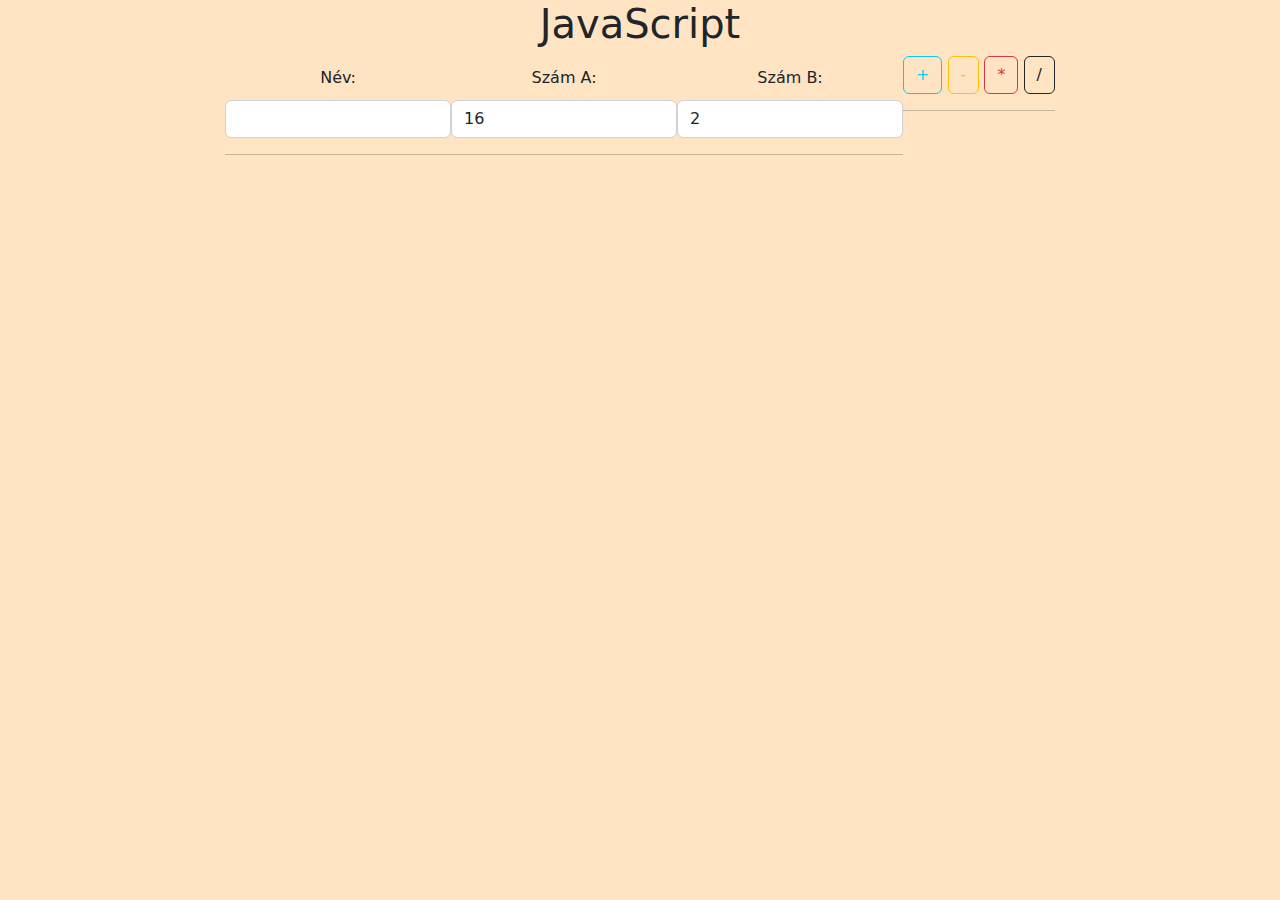
<file: 09 11/js/index.html>
<!DOCTYPE html>
<html lang="hu">

<head>
    <meta charset="UTF-8">
    <meta name="viewport" content="width=device-width, initial-scale=1.0">
    <link rel="stylesheet" href="bootstrap-5.2.3-dist/css/bootstrap.min.css">
    <link rel="stylesheet" href="stil.css">
    <title>JavaScript gyakorlás</title>
</head>

<body>
    <h1>JavaScript</h1>
    <form action="" class="d-flex align-self-center align-item-center justify-content-center">
        <div>
            <label for="">Név:</label>
            <input type="text" class="form-control">
            <hr>
        </div>
        <div>
            <label for="">Szám A:</label>
            <input type="number" value="16" id="a_szam" class="form-control">
            <hr>
        </div>
        <div>
            <label for="">Szám B:</label>
            <input type="number" value="2" id="b_szam" class="form-control">
            <hr>
        </div>
        <div>
            <input type="button" value="+" onclick="osszead()" class="btn btn-outline-info">
            <input type="button" value="-" onclick="kivon()" class="btn btn-outline-warning">
            <input type="button" value="*" onclick="szoroz()" class="btn btn-outline-danger">
            <input type="button" value="/" onclick="oszt()" class="btn btn-outline-dark">
            <hr>
        </div>
    </form>
    <div id="eredmeny"></div>
    <script src="bootstrap-5.2.3-dist/js/bootstrap.min.js"></script>
    <script src="java.js"></script>

</body>

</html>
</file>
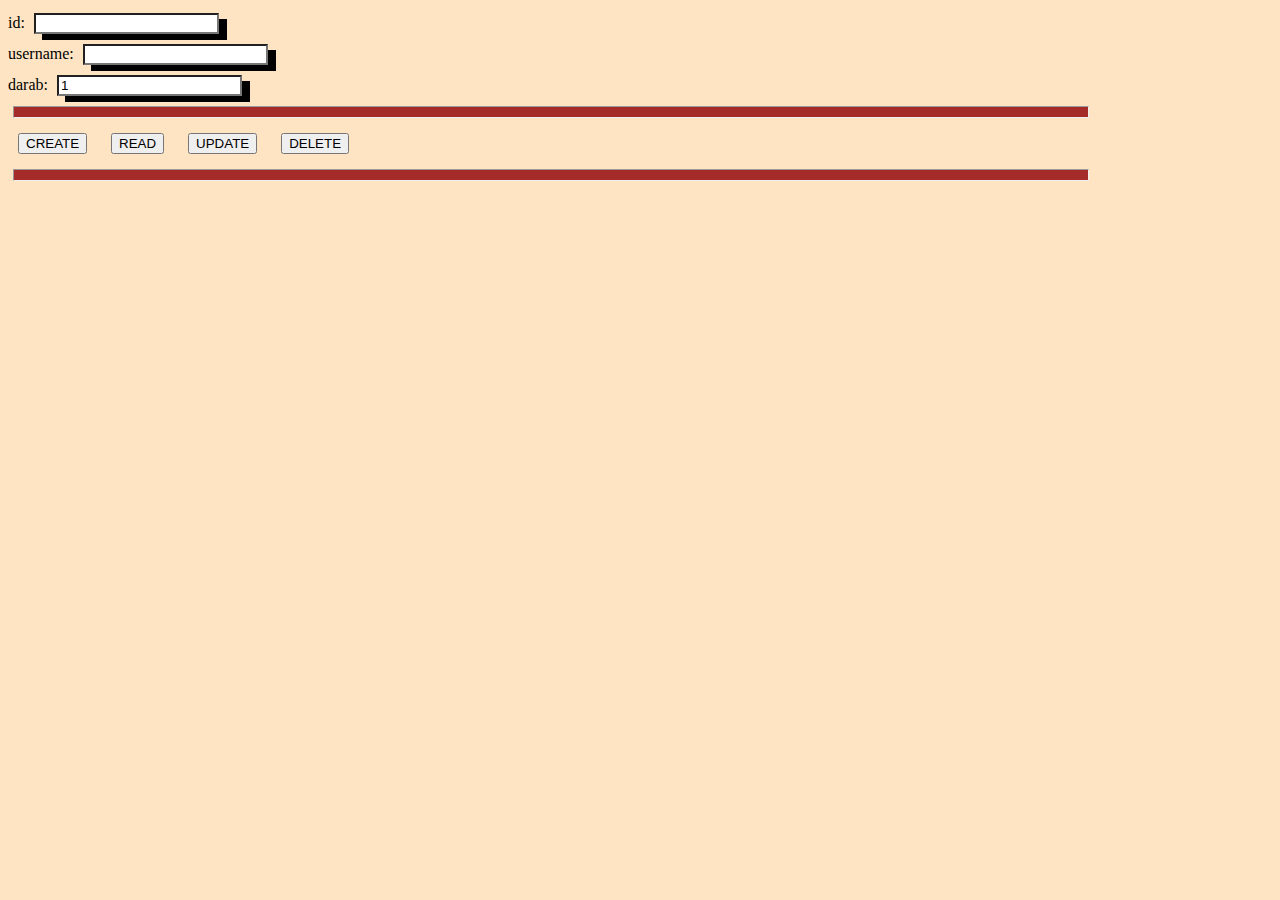
<file: 11 20 AJAX/mappa/index.html>
<!DOCTYPE html>
<html lang="hu">

<head>
    <meta charset="UTF-8">
    <meta name="viewport" content="width=device-width, initial-scale=1.0">
    <link rel="stylesheet" href="https://cdnjs.cloudflare.com/ajax/libs/bootstrap/5.3.0-alpha1/css/bootstrap.min.css"
        integrity="sha512-72OVeAaPeV8n3BdZj7hOkaPSEk/uwpDkaGyP4W2jSzAC8tfiO4LMEDWoL3uFp5mcZu+8Eehb4GhZWFwvrss69Q=="
        crossorigin="anonymous" referrerpolicy="no-referrer" />
    <link rel="stylesheet" href="AJAX.css">
    <title>AJAX fetch() API demo</title>
    <script src="https://cdnjs.cloudflare.com/ajax/libs/bootstrap/5.3.0-alpha1/js/bootstrap.min.js"
        integrity="sha512-eHx4nbBTkIr2i0m9SANm/cczPESd0DUEcfl84JpIuutE6oDxPhXvskMR08Wmvmfx5wUpVjlWdi82G5YLvqqJdA=="
        crossorigin="anonymous" referrerpolicy="no-referrer"></script>
</head>

<body>
    <div class="container">
        <form action="#" id="formEleje">
            <div class="row">
                <div class="form-group col-3">
                    <label for="id" class="form-label">id:</label>
                    <input type="text" class="form-control" name="id" id="id" readonly>
                </div>
                <div class="form-group col-6">
                    <label for="username" class="form-label">username:</label>
                    <input type="text" class="form-control" name="username" id="username">
                </div>
                <div class="form-group col-3">
                    <label for="darab" class="form-label">darab:</label>
                    <input type="number" min="1" value="1" class="form-control" name="darab" id="darab">
                </div>                
                <hr>
            </div>
            <div class="row">
                <button class="btn btn-outline-warning" id="create">CREATE</button>
                <button class="btn btn-outline-primary" id="read">READ</button>
                <button class="btn btn-outline-success" id="update">UPDATE</button>
                <button class="btn btn-outline-danger" id="delete">DELETE</button>
                <hr>
            </div>
        </form>
        <div id="cards" class="row">

        </div>
        <script src="AJAX.js"></script>
</body>

</html>
</file>
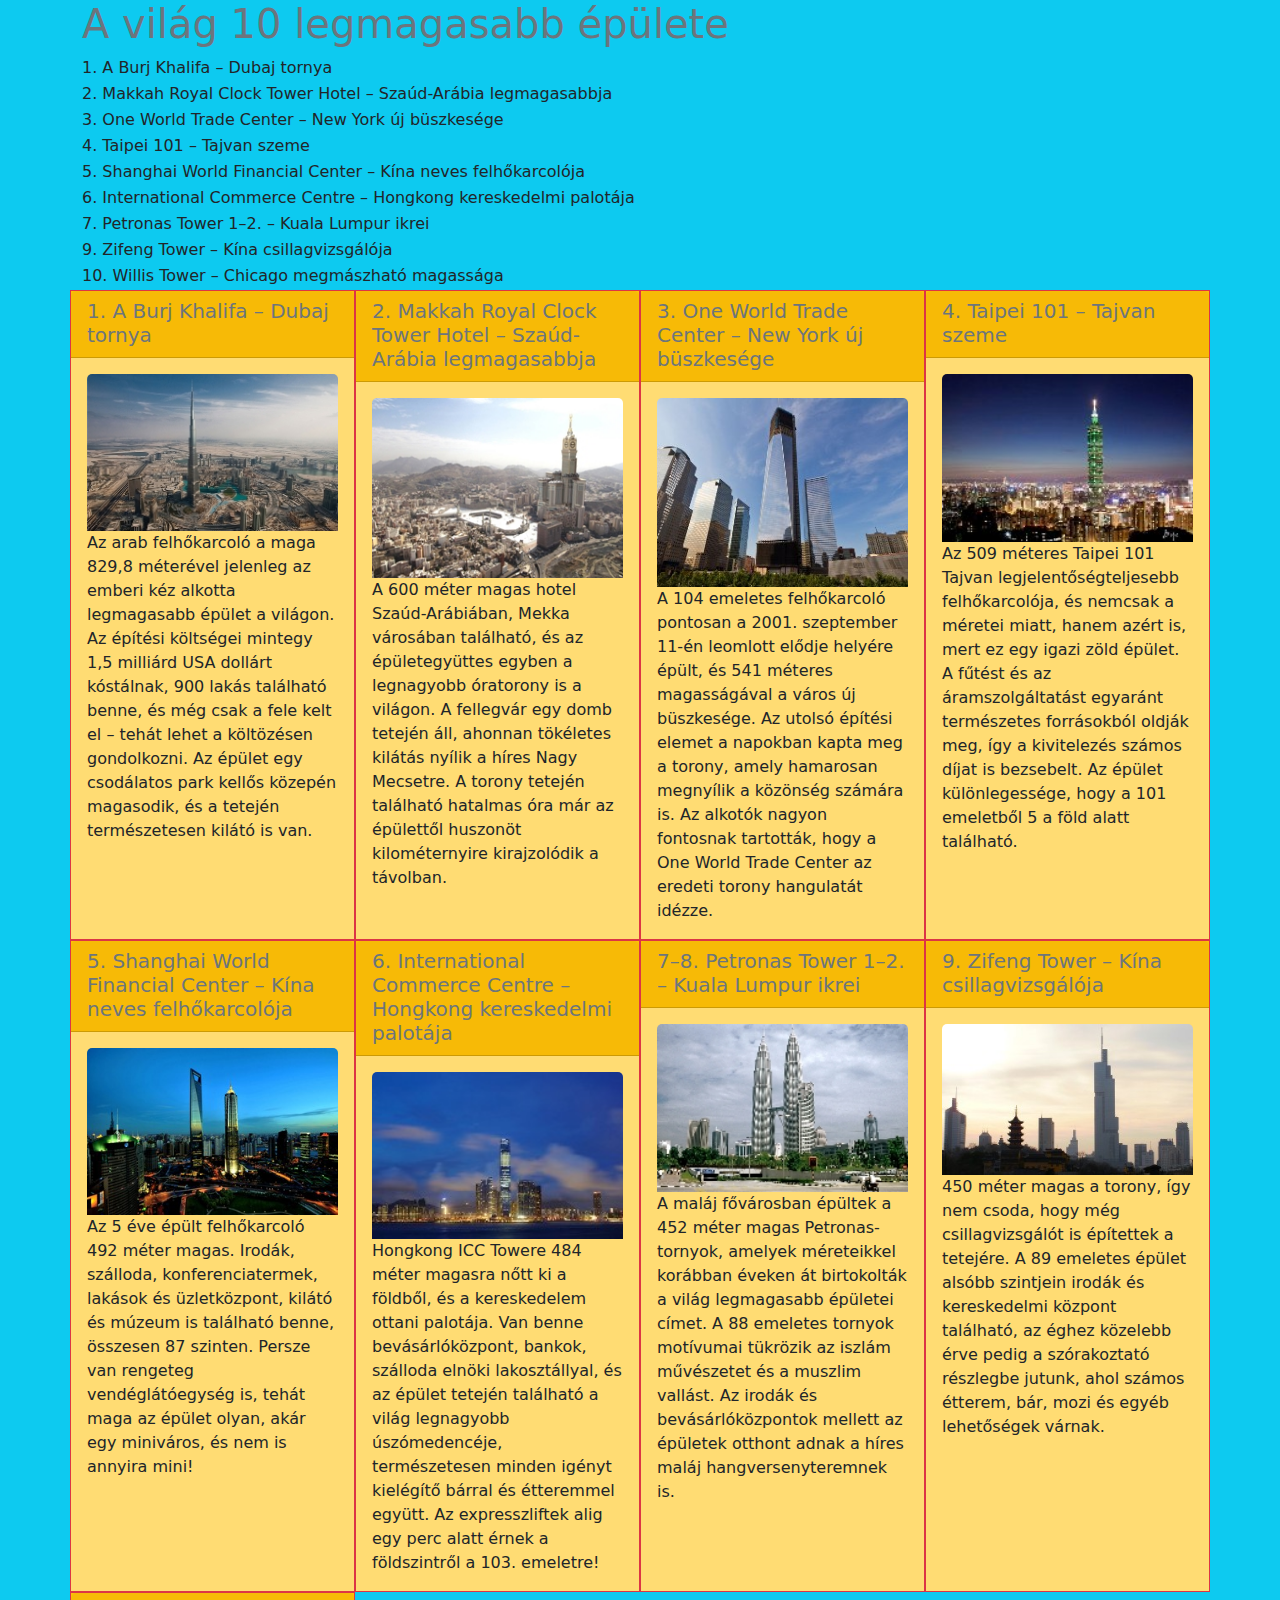
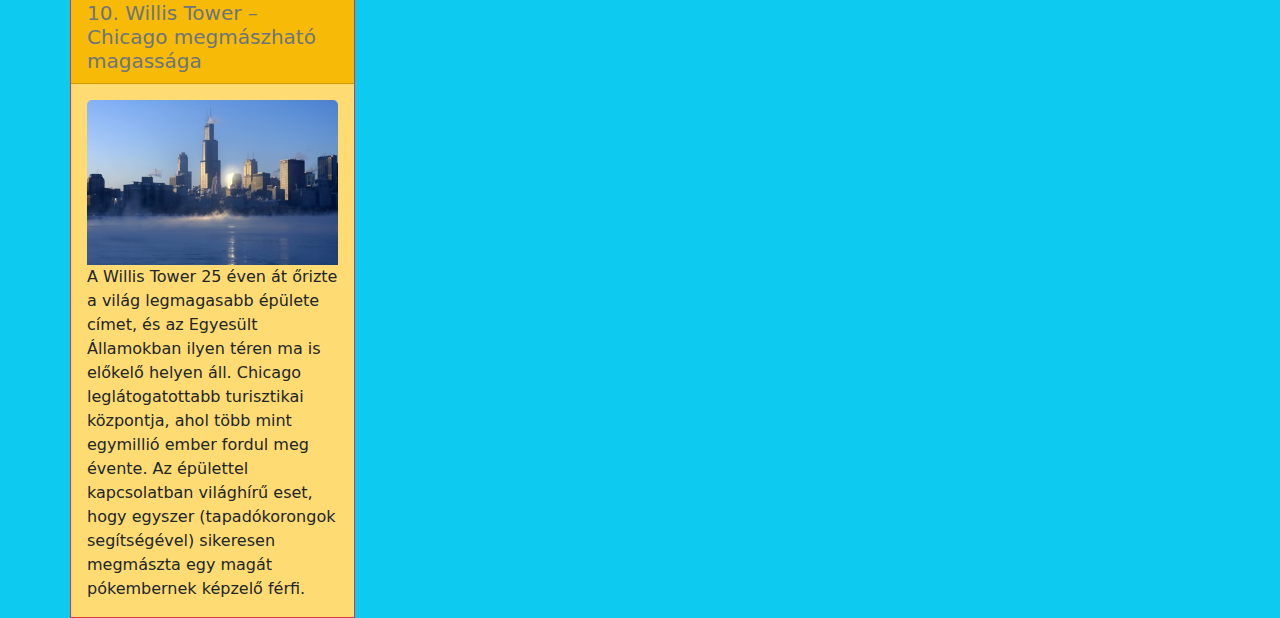
<file: 09 11/js/Feladat/index.html>
<!DOCTYPE html>
<html lang="hu">

<head>
    <meta charset="UTF-8">
    <meta name="viewport" content="width=device-width, initial-scale=1.0">
    <link rel="stylesheet" href="../bootstrap-5.2.3-dist/css/bootstrap.min.css">
    <link rel="stylesheet" href="feladat.css">
    <title>A világ 10 legmagasabb épülete</title>
</head>

<body class="bg-info">
    <div class="container">
        <h1 class="text-secondary">A világ 10 legmagasabb épülete</h1>
        <p>1. A Burj Khalifa – Dubaj tornya</p>
        <p>2. Makkah Royal Clock Tower Hotel – Szaúd-Arábia legmagasabbja</p>
        <p>3. One World Trade Center – New York új büszkesége </p>
        <p>4. Taipei 101 – Tajvan szeme</p>
        <p>5. Shanghai World Financial Center – Kína neves felhőkarcolója</p>
        <p>6. International Commerce Centre – Hongkong kereskedelmi palotája</p>
        <p>7. Petronas Tower 1–2. – Kuala Lumpur ikrei</p>
        <p>9. Zifeng Tower – Kína csillagvizsgálója</p>
        <p>10. Willis Tower – Chicago megmászható magassága</p>
        <div class="row">
            <div class="card bg-warning border-danger col-sm-10 col-md-4 col-lg-3 ">
                <h5 class="card-header text-secondary">1. A Burj Khalifa – Dubaj tornya</h5>
                <div class="card-body">
                    <img class="card-img-top" src="img/img/BurjKhalifa_1.jpg" alt="Card image cap">
                    <p class="card-text">Az arab felhőkarcoló a maga 829,8 méterével jelenleg az emberi kéz alkotta
                        legmagasabb épület a világon. Az építési költségei mintegy 1,5 milliárd USA dollárt kóstálnak,
                        900 lakás található benne, és még csak a fele kelt el – tehát lehet a költözésen gondolkozni. Az
                        épület egy csodálatos park kellős közepén magasodik, és a tetején természetesen kilátó is van.
                    </p>
                </div>
            </div>
            <div class="card bg-warning border-danger col-sm-10 col-md-4 col-lg-3 ">
                <h5 class="card-header text-secondary">2. Makkah Royal Clock Tower Hotel – Szaúd-Arábia legmagasabbja
                </h5>
                <div class="card-body">
                    <img class="card-img-top" src="img/img/Makkah_2.jpg" alt="Card image cap">

                    <p class="card-text">A 600 méter magas hotel Szaúd-Arábiában, Mekka városában található, és az
                        épületegyüttes egyben a legnagyobb óratorony is a világon. A fellegvár egy domb tetején áll,
                        ahonnan tökéletes kilátás nyílik a híres Nagy Mecsetre. A torony tetején található hatalmas óra
                        már az épülettől huszonöt kilométernyire kirajzolódik a távolban.
                    </p>
                </div>
            </div>
            <div class="card bg-warning border-danger col-sm-10 col-md-4 col-lg-3 ">
                <h5 class="card-header text-secondary">3. One World Trade Center – New York új büszkesége</h5>
                <div class="card-body">
                    <img class="card-img-top" src="img/img/OneWTC_3.jpg" alt="Card image cap">

                    <p class="card-text">A 104 emeletes felhőkarcoló pontosan a 2001. szeptember 11-én leomlott elődje
                        helyére épült, és 541 méteres magasságával a város új büszkesége. Az utolsó építési elemet a
                        napokban kapta meg a torony, amely hamarosan megnyílik a közönség számára is. Az alkotók nagyon
                        fontosnak tartották, hogy a One World Trade Center az eredeti torony hangulatát idézze.
                    </p>
                </div>
            </div>
            <div class="card bg-warning border-danger col-sm-10 col-md-4 col-lg-3 ">
                <h5 class="card-header text-secondary">4. Taipei 101 – Tajvan szeme</h5>
                <div class="card-body">
                    <img class="card-img-top" src="img/img/Taipei101_4.jpg" alt="Card image cap">

                    <p class="card-text">Az 509 méteres Taipei 101 Tajvan legjelentőségteljesebb felhőkarcolója, és
                        nemcsak a méretei miatt, hanem azért is, mert ez egy igazi zöld épület. A fűtést és az
                        áramszolgáltatást egyaránt természetes forrásokból oldják meg, így a kivitelezés számos díjat is
                        bezsebelt. Az épület különlegessége, hogy a 101 emeletből 5 a föld alatt található.
                    </p>
                </div>
            </div>
            <div class="card bg-warning border-danger col-sm-10 col-md-4 col-lg-3 ">
                <h5 class="card-header text-secondary">5. Shanghai World Financial Center – Kína neves felhőkarcolója
                </h5>
                <div class="card-body">
                    <img class="card-img-top" src="img/img/Shanghai_5.jpg" alt="Card image cap">

                    <p class="card-text">Az 5 éve épült felhőkarcoló 492 méter magas. Irodák, szálloda,
                        konferenciatermek, lakások és üzletközpont, kilátó és múzeum is található benne, összesen 87
                        szinten. Persze van rengeteg vendéglátóegység is, tehát maga az épület olyan, akár egy
                        miniváros, és nem is annyira mini!
                    </p>
                </div>
            </div>
            <div class="card bg-warning border-danger  col-sm-10 col-md-4 col-lg-3 ">
                <h5 class="card-header text-secondary">6. International Commerce Centre – Hongkong kereskedelmi palotája
                </h5>
                <div class="card-body">
                    <img class="card-img-top" src="img/img/ICC_6.jpg" alt="Card image cap">

                    <p class="card-text">Hongkong ICC Towere 484 méter magasra nőtt ki a földből, és a kereskedelem
                        ottani palotája. Van benne bevásárlóközpont, bankok, szálloda elnöki lakosztállyal, és az épület
                        tetején található a világ legnagyobb úszómedencéje, természetesen minden igényt kielégítő bárral
                        és étteremmel együtt. Az expresszliftek alig egy perc alatt érnek a földszintről a 103.
                        emeletre!
                    </p>
                </div>
            </div>
            <div class="card bg-warning border-danger col-sm-10 col-md-4 col-lg-3 ">
                <h5 class="card-header text-secondary">7–8. Petronas Tower 1–2. – Kuala Lumpur ikrei</h5>
                <div class="card-body">
                    <img class="card-img-top" src="img/img/Petronas_7.jpg" alt="Card image cap">

                    <p class="card-text">A maláj fővárosban épültek a 452 méter magas Petronas-tornyok, amelyek
                        méreteikkel korábban éveken át birtokolták a világ legmagasabb épületei címet. A 88 emeletes
                        tornyok motívumai tükrözik az iszlám művészetet és a muszlim vallást. Az irodák és
                        bevásárlóközpontok mellett az épületek otthont adnak a híres maláj hangversenyteremnek is.
                    </p>
                </div>
            </div>
            <div class="card bg-warning border-danger col-sm-10 col-md-4 col-lg-3 ">
                <h5 class="card-header text-secondary">9. Zifeng Tower – Kína csillagvizsgálója</h5>
                <div class="card-body">
                    <img class="card-img-top" src="img/img/Zifeng_9.jpg" alt="Card image cap">

                    <p class="card-text">450 méter magas a torony, így nem csoda, hogy még csillagvizsgálót is építettek
                        a tetejére. A 89 emeletes épület alsóbb szintjein irodák és kereskedelmi központ található, az
                        éghez közelebb érve pedig a szórakoztató részlegbe jutunk, ahol számos étterem, bár, mozi és
                        egyéb lehetőségek várnak.
                    </p>
                </div>
            </div>
            <div class="card bg-warning border-danger col-sm-10 col-md-4 col-lg-3 ">
                <h5 class="card-header text-secondary">10. Willis Tower – Chicago megmászható magassága</h5>
                <div class="card-body">
                    <img class="card-img-top" src="img/img/Willis_10.jpg" alt="Card image cap">
                    <p class="card-text">A Willis Tower 25 éven át őrizte a világ legmagasabb épülete címet, és az
                        Egyesült Államokban ilyen téren ma is előkelő helyen áll. Chicago leglátogatottabb turisztikai
                        központja, ahol több mint egymillió ember fordul meg évente. Az épülettel kapcsolatban világhírű
                        eset, hogy egyszer (tapadókorongok segítségével) sikeresen megmászta egy magát pókembernek
                        képzelő férfi.</p>
                </div>
            </div>
        </div>
    </div>
</body>

</html>
</file>
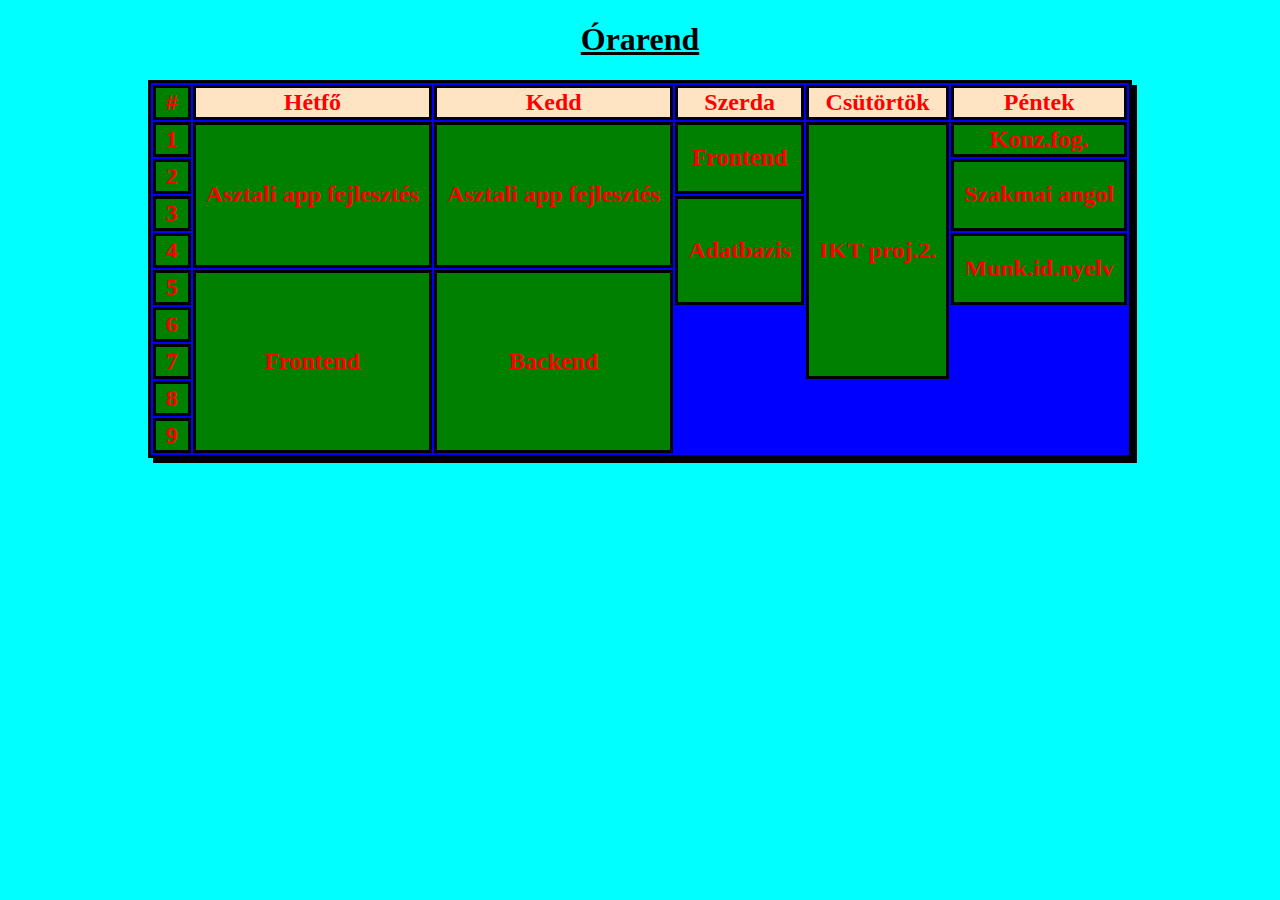
<file: Teszt mappa own/gyakorlas.html>
<!DOCTYPE html>
<html lang="hu">
<head>
    <meta charset="UTF-8">
    <meta name="viewport" content="width=device-width, initial-scale=1.0">
    <link rel="stylesheet" href="them.css">
    <link rel="shortcut icon" href="#" type="image/x-icon">
    <title>Gyak</title>
</head>
<body>
    <header>
        <h1>Órarend</h1>
    </header>
    <table>
        <thead>
            <tr>
                <th>#</th>
                <td id="nap">Hétfő</td>
                <td id="nap">Kedd</td>
                <td id="nap">Szerda</td>
                <td id="nap">Csütörtök</td>
                <td id="nap">Péntek</td>
            </tr>
            <tr>
                <td>1</td>
                <td rowspan="4">Asztali app fejlesztés</td>
                <td rowspan="4">Asztali app fejlesztés</td>
                <td rowspan="2">Frontend</td>
                <td rowspan="7">IKT proj.2.</td>
                <td>Konz.fog.</td>
            </tr>
            <tr>
                <td>2</td>
                <td rowspan="2">Szakmai angol</td>
            </tr>
            <tr>
                <td>3</td>
                <td rowspan="3">Adatbazis</td>
            </tr>
            <tr>
                <td>4</td>
                <td rowspan="2">Munk.id.nyelv</td>
            </tr>
            <tr>
                <td>5</td>
                <td rowspan="5">Frontend</td>
                <td rowspan="5">Backend</td>
            </tr>
            <tr>
                <td>6</td>
            </tr>
            <tr>
                <td>7</td>
            </tr>
            <tr>
                <td>8</td>
            </tr>
            <tr>
                <td>9</td>
            </tr>
        </thead>
        <tbody>

        </tbody>
        <tfoot>

        </tfoot>
    </table>
</body>
</html>
</file>
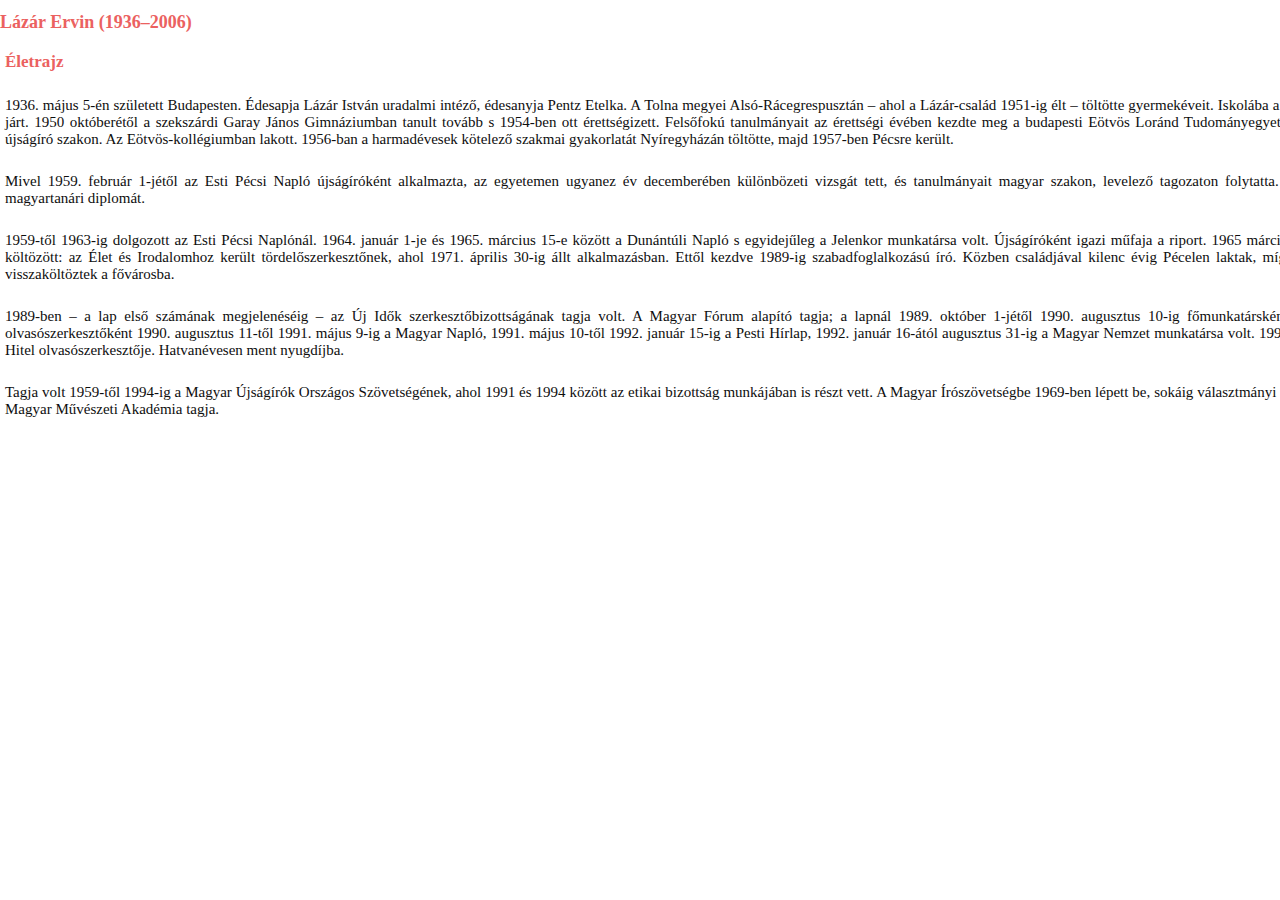
<file: 09 05/Lázár Ervin/eletrajz.html>
<!DOCTYPE html>
<html lang="hu">
<head>
    <link rel="stylesheet" href="le_stilus.css">
    <meta charset="UTF-8">
    <meta name="viewport" content="width=device-width, initial-scale=1.0">
    <title>Életrajz</title>
</head>
<body>
    <table>
        <thead></thead>
        <tbody id="tartalom">
<h1>Lázár Ervin (1936–2006)</h1>
<h2>Életrajz</h2>
<p>1936. május 5-én született Budapesten. Édesapja Lázár István uradalmi intéző, édesanyja Pentz Etelka. A Tolna megyei Alsó-Rácegrespusztán – ahol a Lázár-család 1951-ig élt – töltötte gyermekéveit. Iskolába a környező falvakba járt. 1950 októberétől a szekszárdi Garay János Gimnáziumban tanult tovább s 1954-ben ott érettségizett. Felsőfokú tanulmányait az érettségi évében kezdte meg a budapesti Eötvös Loránd Tudományegyetem Bölcsészkarán, újságíró szakon. Az Eötvös-kollégiumban lakott. 1956-ban a harmadévesek kötelező szakmai gyakorlatát Nyíregyházán töltötte, majd 1957-ben Pécsre került.</p>
<p>Mivel 1959. február 1-jétől az Esti Pécsi Napló újságíróként alkalmazta, az egyetemen ugyanez év decemberében különbözeti vizsgát tett, és tanulmányait magyar szakon, levelező tagozaton folytatta. 1961-ben szerzett magyartanári diplomát.</p>
<p>1959-től 1963-ig dolgozott az Esti Pécsi Naplónál. 1964. január 1-je és 1965. március 15-e között a Dunántúli Napló s egyidejűleg a Jelenkor munkatársa volt. Újságíróként igazi műfaja a riport. 1965 márciusában Budapestre költözött: az Élet és Irodalomhoz került tördelőszerkesztőnek, ahol 1971. április 30-ig állt alkalmazásban. Ettől kezdve 1989-ig szabadfoglalkozású író. Közben családjával kilenc évig Pécelen laktak, míg 1980-ban végleg visszaköltöztek a fővárosba.</p>
<p>1989-ben – a lap első számának megjelenéséig – az Új Idők szerkesztőbizottságának tagja volt. A Magyar Fórum alapító tagja; a lapnál 1989. október 1-jétől 1990. augusztus 10-ig főmunkatársként dolgozott. Majd olvasószerkesztőként 1990. augusztus 11-től 1991. május 9-ig a Magyar Napló, 1991. május 10-től 1992. január 15-ig a Pesti Hírlap, 1992. január 16-ától augusztus 31-ig a Magyar Nemzet munkatársa volt. 1992 szeptemberétől a Hitel olvasószerkesztője. Hatvanévesen ment nyugdíjba.</p>
<p>Tagja volt 1959-től 1994-ig a Magyar Újságírók Országos Szövetségének, ahol 1991 és 1994 között az etikai bizottság munkájában is részt vett. A Magyar Írószövetségbe 1969-ben lépett be, sokáig választmányi tag volt. 1994-től a Magyar Művészeti Akadémia tagja.</p> <p>

</tbody>
</table>
</body>
</html>
</file>
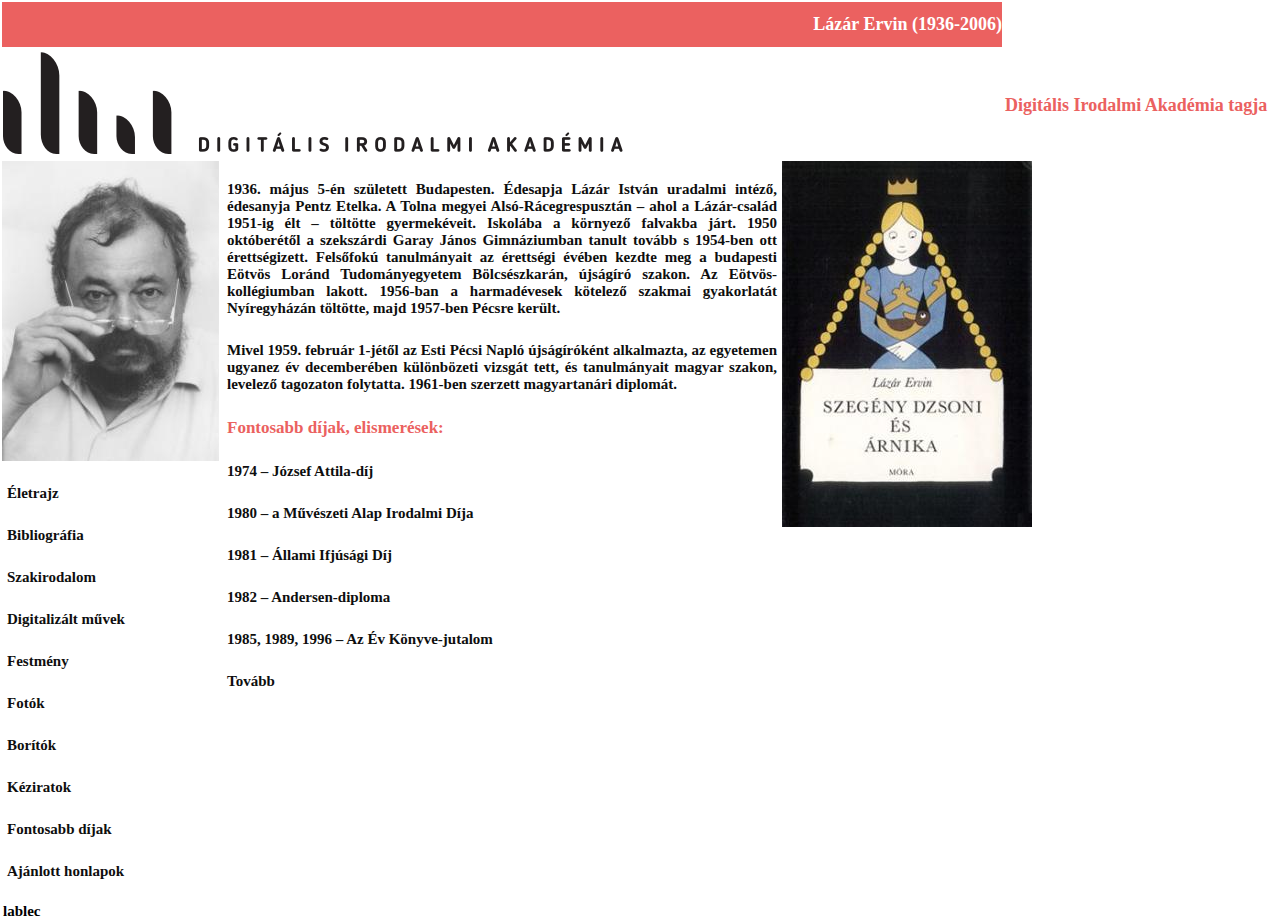
<file: 09 05/Lázár Ervin/lazarervin.html>
<!DOCTYPE html>
<html lang="hu">
<head>
<link rel="stylesheet" href="le_stilus.css">
    <meta charset="UTF-8">
    <meta name="viewport" content="width=device-width, initial-scale=1.0">
    <title>Lázár Ervin</title>
</head>
<body>
<table>
<thead>
    <td id="fejlec"><h1>Lázár Ervin (1936-2006)</h1></td>
</thead>
<tbody>
    <tr id="tartalom">
        <tr><td><img src="dia.png" alt="" class="kep"></td><td> <h1>Digitális Irodalmi Akadémia tagja</h1></td></tr>

    <th id="oszlop1">
        <img src="le_kep.jpg" alt="" class="kep">
        <p>Életrajz</p>
		<p>Bibliográfia</p>
		<p>Szakirodalom</p>
		<p>Digitalizált művek</p>
		<p>Festmény</p>
		<p>Fotók</p>
		<p>Borítók</p>
		<p>Kéziratok</p>
		<p>Fontosabb díjak</p>
		<p>Ajánlott honlapok</p>

    </th>
    
    <th id="oszlop2">
        
        <p>1936. május 5-én született Budapesten. Édesapja Lázár István uradalmi intéző, édesanyja Pentz Etelka. A Tolna megyei Alsó-Rácegrespusztán – ahol a Lázár-család 1951-ig élt – töltötte gyermekéveit. Iskolába a környező falvakba járt. 1950 októberétől a szekszárdi Garay János Gimnáziumban tanult tovább s 1954-ben ott érettségizett. Felsőfokú tanulmányait az érettségi évében kezdte meg a budapesti Eötvös Loránd Tudományegyetem Bölcsészkarán, újságíró szakon. Az Eötvös-kollégiumban lakott. 1956-ban a harmadévesek kötelező szakmai gyakorlatát Nyíregyházán töltötte, majd 1957-ben Pécsre került.</p>
        <p>Mivel 1959. február 1-jétől az Esti Pécsi Napló újságíróként alkalmazta, az egyetemen ugyanez év decemberében különbözeti vizsgát tett, és tanulmányait magyar szakon, levelező tagozaton folytatta. 1961-ben szerzett magyartanári diplomát.</p>
        <h2>Fontosabb díjak, elismerések:</h2>
        <p>1974 – József Attila-díj</p>
        <p>1980 – a Művészeti Alap Irodalmi Díja</p>
        <p>1981 – Állami Ifjúsági Díj</p>
        <p>1982 – Andersen-diploma</p>
        <p>1985, 1989, 1996 – Az Év Könyve-jutalom</p>
        <p>Tovább</p>
    </th>
    <th id="oszlop3">
<img src="szegenydzsoni.jpg" alt="" class="kep">

    </th>
</tr>
</tbody>
<tfoot id="lablec">
    <th>lablec</th>
</tfoot>


</table>

</body>
</html>
</file>
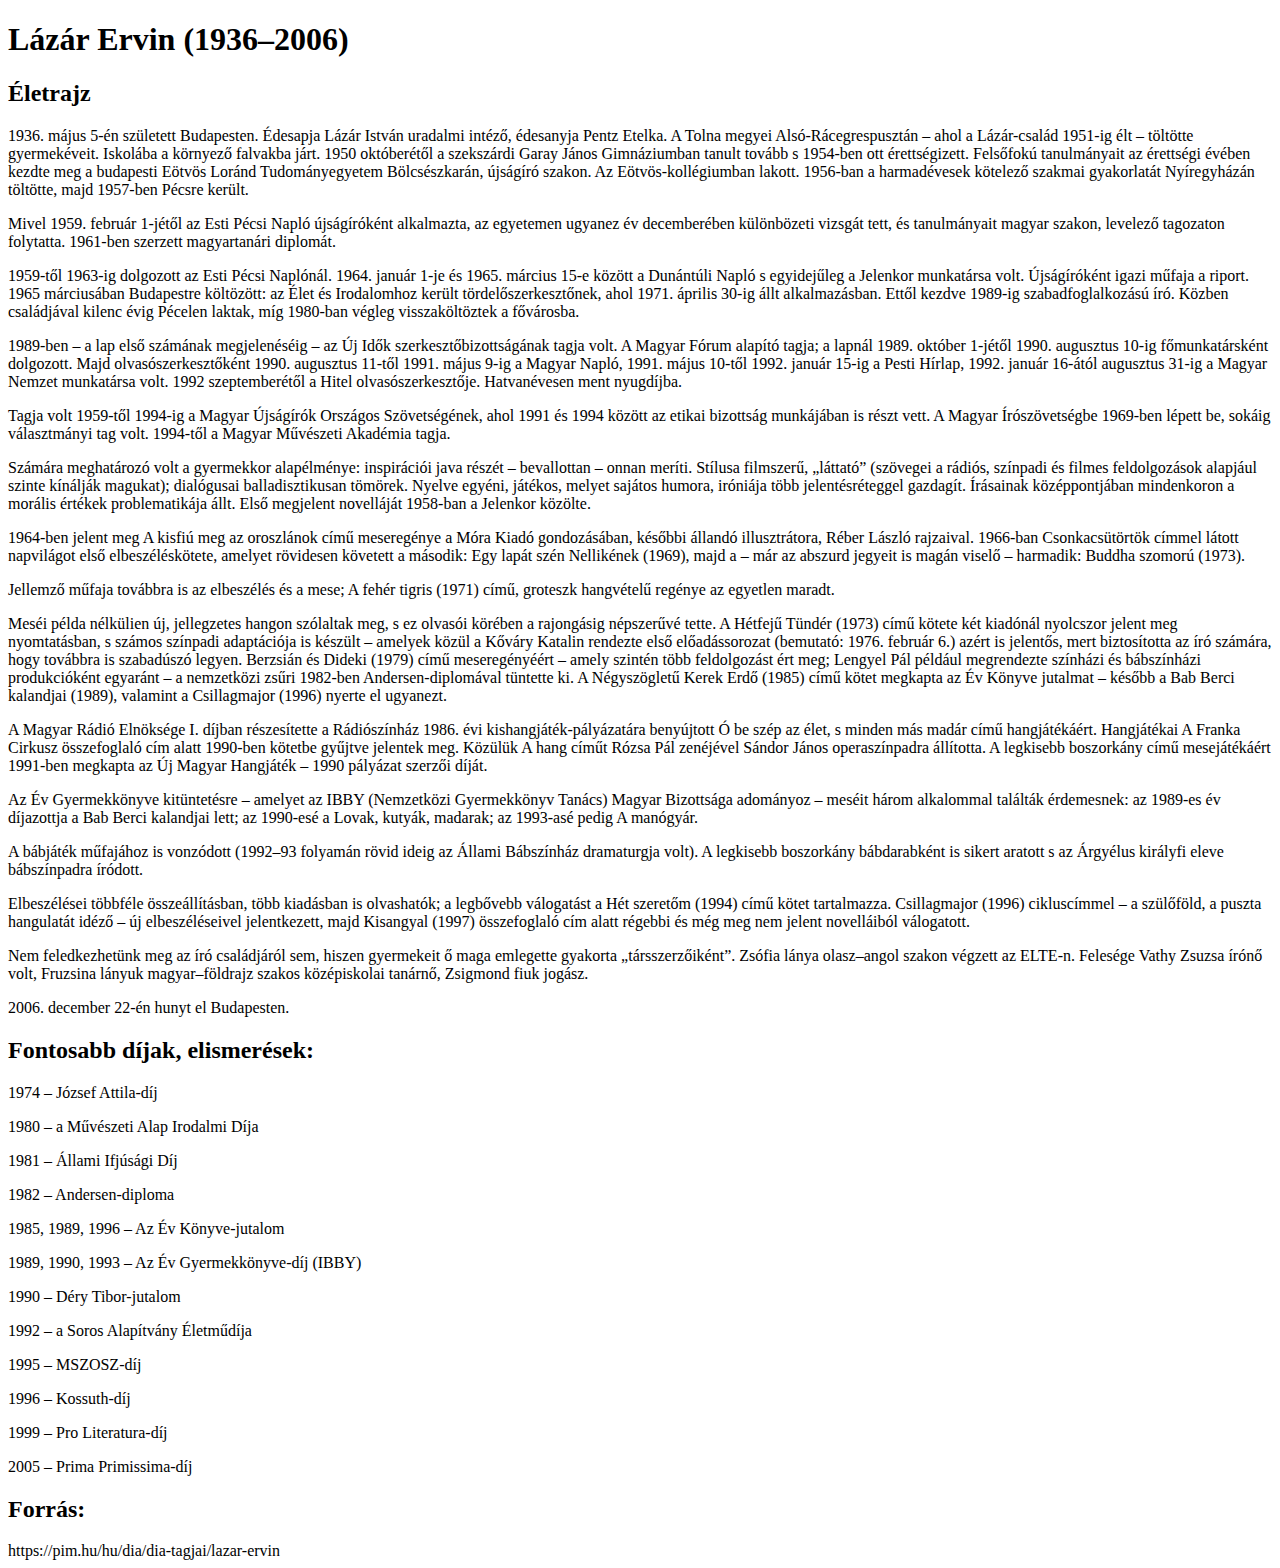
<file: 09 05/Lázár Ervin/le_forras.html>
﻿<!DOCTYPE html>
<html lang="hu">

<head>
	<link rel="stylesheet" type="text/css" href=""/>
	<meta charset="utf-8">
	<title>le_forras</title>
</head>

<body>
<!--
		<p>Életrajz</p>
		<p>Bibliográfia</p>
		<p>Szakirodalom</p>
		<p>Digitalizált művek</p>
		<p>Festmény</p>
		<p>Fotók</p>
		<p>Borítók</p>
		<p>Kéziratok</p>
		<p>Fontosabb díjak</p>
		<p>Ajánlott honlapok</p>
-->
<h1>Lázár Ervin (1936–2006)</h1>
<h2>Életrajz</h2>
<p>1936. május 5-én született Budapesten. Édesapja Lázár István uradalmi intéző, édesanyja Pentz Etelka. A Tolna megyei Alsó-Rácegrespusztán – ahol a Lázár-család 1951-ig élt – töltötte gyermekéveit. Iskolába a környező falvakba járt. 1950 októberétől a szekszárdi Garay János Gimnáziumban tanult tovább s 1954-ben ott érettségizett. Felsőfokú tanulmányait az érettségi évében kezdte meg a budapesti Eötvös Loránd Tudományegyetem Bölcsészkarán, újságíró szakon. Az Eötvös-kollégiumban lakott. 1956-ban a harmadévesek kötelező szakmai gyakorlatát Nyíregyházán töltötte, majd 1957-ben Pécsre került.</p>
<p>Mivel 1959. február 1-jétől az Esti Pécsi Napló újságíróként alkalmazta, az egyetemen ugyanez év decemberében különbözeti vizsgát tett, és tanulmányait magyar szakon, levelező tagozaton folytatta. 1961-ben szerzett magyartanári diplomát.</p>
<p>1959-től 1963-ig dolgozott az Esti Pécsi Naplónál. 1964. január 1-je és 1965. március 15-e között a Dunántúli Napló s egyidejűleg a Jelenkor munkatársa volt. Újságíróként igazi műfaja a riport. 1965 márciusában Budapestre költözött: az Élet és Irodalomhoz került tördelőszerkesztőnek, ahol 1971. április 30-ig állt alkalmazásban. Ettől kezdve 1989-ig szabadfoglalkozású író. Közben családjával kilenc évig Pécelen laktak, míg 1980-ban végleg visszaköltöztek a fővárosba.</p>
<p>1989-ben – a lap első számának megjelenéséig – az Új Idők szerkesztőbizottságának tagja volt. A Magyar Fórum alapító tagja; a lapnál 1989. október 1-jétől 1990. augusztus 10-ig főmunkatársként dolgozott. Majd olvasószerkesztőként 1990. augusztus 11-től 1991. május 9-ig a Magyar Napló, 1991. május 10-től 1992. január 15-ig a Pesti Hírlap, 1992. január 16-ától augusztus 31-ig a Magyar Nemzet munkatársa volt. 1992 szeptemberétől a Hitel olvasószerkesztője. Hatvanévesen ment nyugdíjba.</p>
<p>Tagja volt 1959-től 1994-ig a Magyar Újságírók Országos Szövetségének, ahol 1991 és 1994 között az etikai bizottság munkájában is részt vett. A Magyar Írószövetségbe 1969-ben lépett be, sokáig választmányi tag volt. 1994-től a Magyar Művészeti Akadémia tagja.</p> <p>
Számára meghatározó volt a gyermekkor alapélménye: inspirációi java részét – bevallottan – onnan meríti. Stílusa filmszerű, „láttató” (szövegei a rádiós, színpadi és filmes feldolgozások alapjául szinte kínálják magukat); dialógusai balladisztikusan tömörek. Nyelve egyéni, játékos, melyet sajátos humora, iróniája több jelentésréteggel gazdagít. Írásainak középpontjában mindenkoron a morális értékek problematikája állt. Első megjelent novelláját 1958-ban a Jelenkor közölte.</p>
<p>1964-ben jelent meg A kisfiú meg az oroszlánok című meseregénye a Móra Kiadó gondozásában, későbbi állandó illusztrátora, Réber László rajzaival. 1966-ban Csonkacsütörtök címmel látott napvilágot első elbeszéléskötete, amelyet rövidesen követett a második: Egy lapát szén Nellikének (1969), majd a – már az abszurd jegyeit is magán viselő – harmadik: Buddha szomorú (1973).</p>
<p>Jellemző műfaja továbbra is az elbeszélés és a mese; A fehér tigris (1971) című, groteszk hangvételű regénye az egyetlen maradt.</p>
<p>Meséi példa nélkülien új, jellegzetes hangon szólaltak meg, s ez olvasói körében a rajongásig népszerűvé tette. A Hétfejű Tündér (1973) című kötete két kiadónál nyolcszor jelent meg nyomtatásban, s számos színpadi adaptációja is készült – amelyek közül a Kőváry Katalin rendezte első előadássorozat (bemutató: 1976. február 6.) azért is jelentős, mert biztosította az író számára, hogy továbbra is szabadúszó legyen. Berzsián és Dideki (1979) című meseregényéért – amely szintén több feldolgozást ért meg; Lengyel Pál például megrendezte színházi és bábszínházi produkcióként egyaránt – a nemzetközi zsűri 1982-ben Andersen-diplomával tüntette ki. A Négyszögletű Kerek Erdő (1985) című kötet megkapta az Év Könyve jutalmat – később a Bab Berci kalandjai (1989), valamint a Csillagmajor (1996) nyerte el ugyanezt.</p>
<p>A Magyar Rádió Elnöksége I. díjban részesítette a Rádiószínház 1986. évi kishangjáték-pályázatára benyújtott Ó be szép az élet, s minden más madár című hangjátékáért. Hangjátékai A Franka Cirkusz összefoglaló cím alatt 1990-ben kötetbe gyűjtve jelentek meg. Közülük A hang címűt Rózsa Pál zenéjével Sándor János operaszínpadra állította. A legkisebb boszorkány című mesejátékáért 1991-ben megkapta az Új Magyar Hangjáték – 1990 pályázat szerzői díját.</p>
<p>Az Év Gyermekkönyve kitüntetésre – amelyet az IBBY (Nemzetközi Gyermekkönyv Tanács) Magyar Bizottsága adományoz – meséit három alkalommal találták érdemesnek: az 1989-es év díjazottja a Bab Berci kalandjai lett; az 1990-esé a Lovak, kutyák, madarak; az 1993-asé pedig A manógyár.</p>
<p>A bábjáték műfajához is vonzódott (1992–93 folyamán rövid ideig az Állami Bábszínház dramaturgja volt). A legkisebb boszorkány bábdarabként is sikert aratott s az Árgyélus királyfi eleve bábszínpadra íródott.</p>
<p>Elbeszélései többféle összeállításban, több kiadásban is olvashatók; a legbővebb válogatást a Hét szeretőm (1994) című kötet tartalmazza. Csillagmajor (1996) cikluscímmel – a szülőföld, a puszta hangulatát idéző – új elbeszéléseivel jelentkezett, majd Kisangyal (1997) összefoglaló cím alatt régebbi és még meg nem jelent novelláiból válogatott.</p>
<p>Nem feledkezhetünk meg az író családjáról sem, hiszen gyermekeit ő maga emlegette gyakorta „társszerzőiként”. Zsófia lánya olasz–angol szakon végzett az ELTE-n. Felesége Vathy Zsuzsa írónő volt, Fruzsina lányuk magyar–földrajz szakos középiskolai tanárnő, Zsigmond fiuk jogász.</p>
<p>2006. december 22-én hunyt el Budapesten.</p>
<h2>Fontosabb díjak, elismerések:</h2>
<p>1974 – József Attila-díj</p>
<p>1980 – a Művészeti Alap Irodalmi Díja</p>
<p>1981 – Állami Ifjúsági Díj</p>
<p>1982 – Andersen-diploma</p>
<p>1985, 1989, 1996 – Az Év Könyve-jutalom</p>
<p>1989, 1990, 1993 – Az Év Gyermekkönyve-díj (IBBY)</p>
<p>1990 – Déry Tibor-jutalom</p>
<p>1992 – a Soros Alapítvány Életműdíja</p>
<p>1995 – MSZOSZ-díj</p>
<p>1996 – Kossuth-díj</p>
<p>1999 – Pro Literatura-díj</p>
<p>2005 – Prima Primissima-díj</p>
<h2>Forrás:</h2>
https://pim.hu/hu/dia/dia-tagjai/lazar-ervin
</html>
</file>
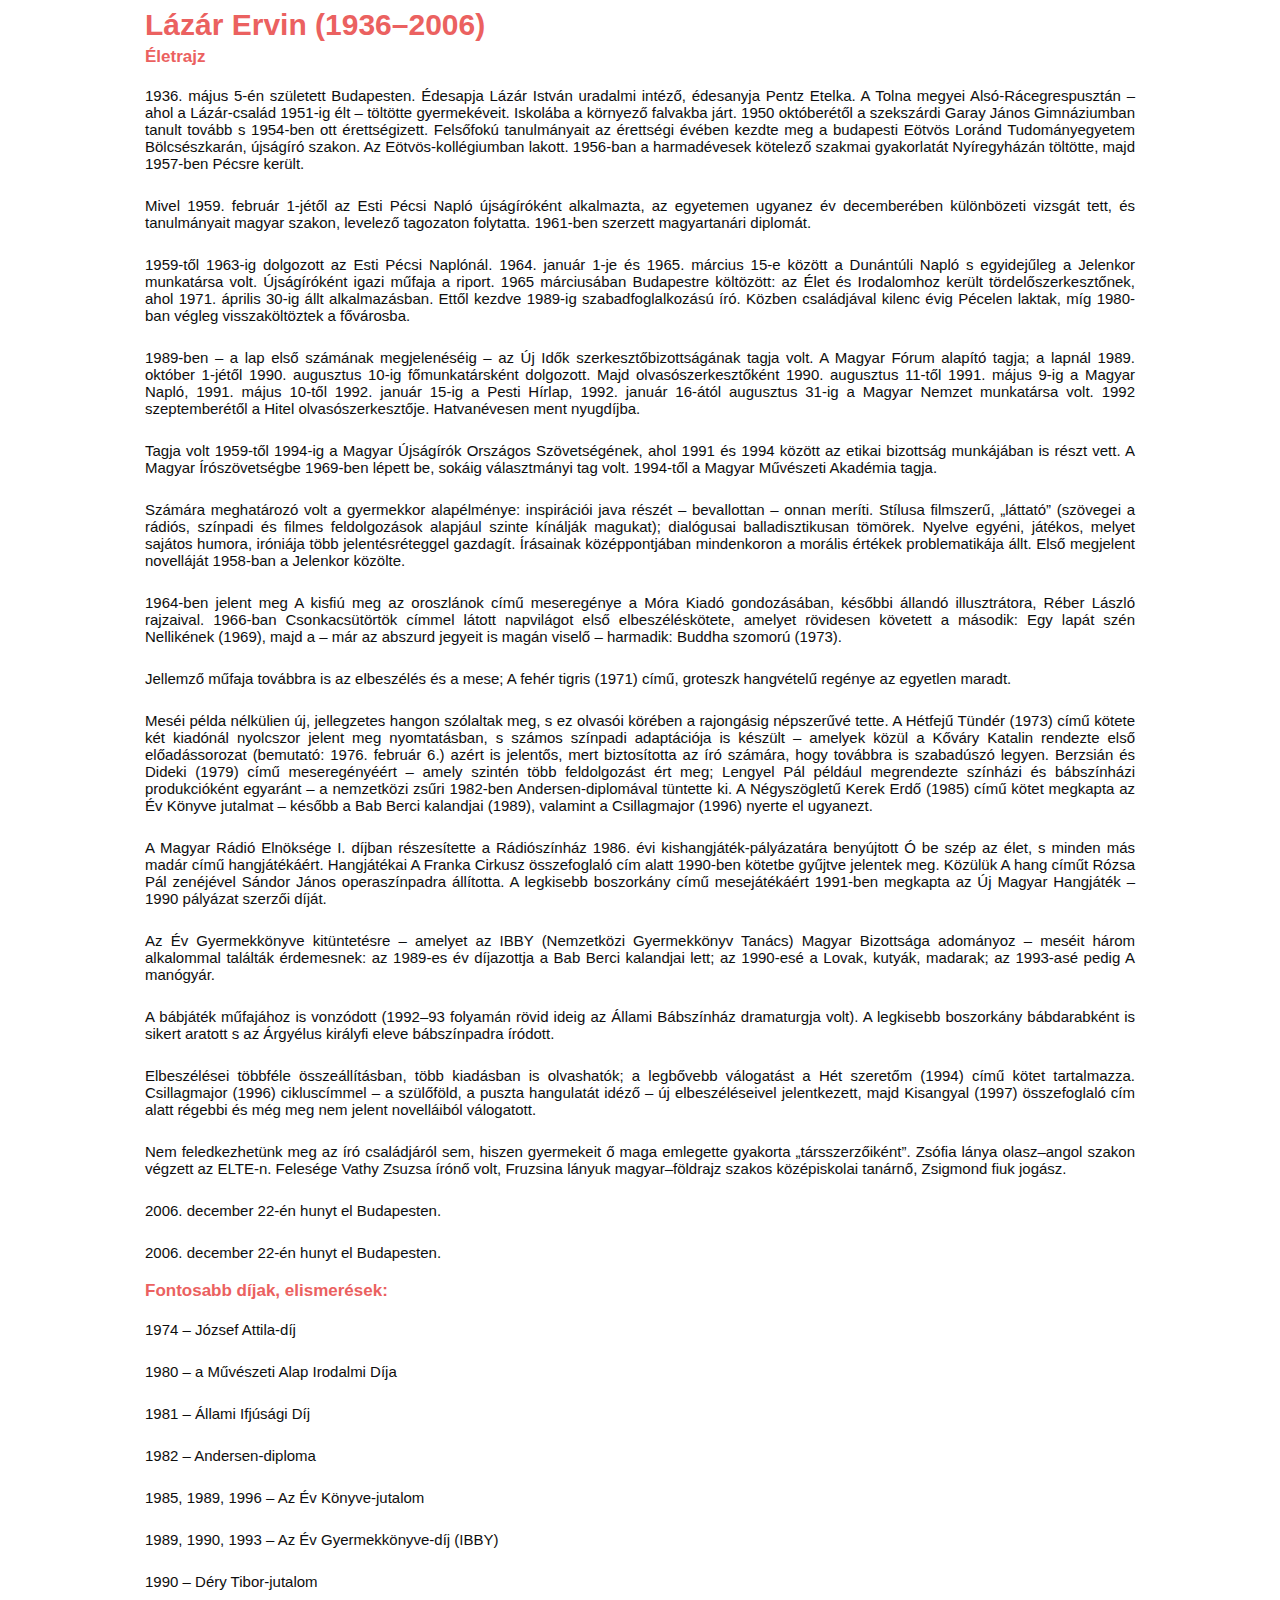
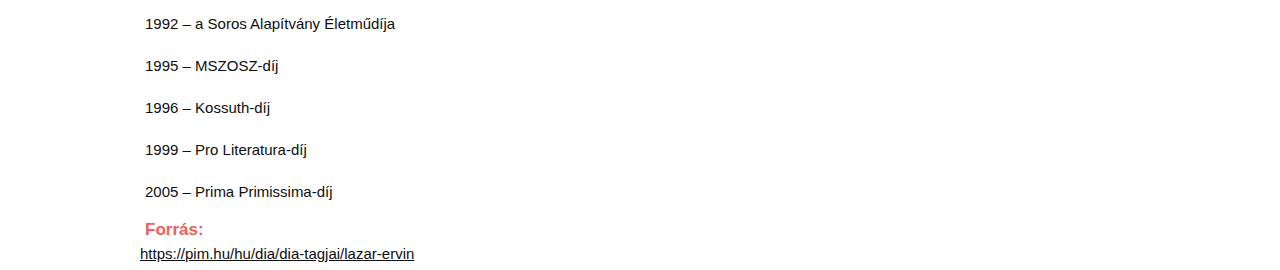
<file: 09 05/Lázár megoldás/eletrajz.html>
<!DOCTYPE html>
<html lang="en">
<head>
    <meta charset="UTF-8">
    <meta name="viewport" content="width=device-width, initial-scale=1.0">
    <link rel="stylesheet" href="le_stilus.css">
    <title>Életrajz</title>
</head>
<body>
    <div id="tartalom">
    <h1>Lázár Ervin (1936–2006)</h1>
<h2>Életrajz</h2>
<p>1936. május 5-én született Budapesten. Édesapja Lázár István uradalmi intéző, édesanyja Pentz Etelka. A Tolna megyei Alsó-Rácegrespusztán – ahol a Lázár-család 1951-ig élt – töltötte gyermekéveit. Iskolába a környező falvakba járt. 1950 októberétől a szekszárdi Garay János Gimnáziumban tanult tovább s 1954-ben ott érettségizett. Felsőfokú tanulmányait az érettségi évében kezdte meg a budapesti Eötvös Loránd Tudományegyetem Bölcsészkarán, újságíró szakon. Az Eötvös-kollégiumban lakott. 1956-ban a harmadévesek kötelező szakmai gyakorlatát Nyíregyházán töltötte, majd 1957-ben Pécsre került.</p>
<p>Mivel 1959. február 1-jétől az Esti Pécsi Napló újságíróként alkalmazta, az egyetemen ugyanez év decemberében különbözeti vizsgát tett, és tanulmányait magyar szakon, levelező tagozaton folytatta. 1961-ben szerzett magyartanári diplomát.</p>
<p>1959-től 1963-ig dolgozott az Esti Pécsi Naplónál. 1964. január 1-je és 1965. március 15-e között a Dunántúli Napló s egyidejűleg a Jelenkor munkatársa volt. Újságíróként igazi műfaja a riport. 1965 márciusában Budapestre költözött: az Élet és Irodalomhoz került tördelőszerkesztőnek, ahol 1971. április 30-ig állt alkalmazásban. Ettől kezdve 1989-ig szabadfoglalkozású író. Közben családjával kilenc évig Pécelen laktak, míg 1980-ban végleg visszaköltöztek a fővárosba.</p>
<p>1989-ben – a lap első számának megjelenéséig – az Új Idők szerkesztőbizottságának tagja volt. A Magyar Fórum alapító tagja; a lapnál 1989. október 1-jétől 1990. augusztus 10-ig főmunkatársként dolgozott. Majd olvasószerkesztőként 1990. augusztus 11-től 1991. május 9-ig a Magyar Napló, 1991. május 10-től 1992. január 15-ig a Pesti Hírlap, 1992. január 16-ától augusztus 31-ig a Magyar Nemzet munkatársa volt. 1992 szeptemberétől a Hitel olvasószerkesztője. Hatvanévesen ment nyugdíjba.</p>
<p>Tagja volt 1959-től 1994-ig a Magyar Újságírók Országos Szövetségének, ahol 1991 és 1994 között az etikai bizottság munkájában is részt vett. A Magyar Írószövetségbe 1969-ben lépett be, sokáig választmányi tag volt. 1994-től a Magyar Művészeti Akadémia tagja.</p> 
<p>Számára meghatározó volt a gyermekkor alapélménye: inspirációi java részét – bevallottan – onnan meríti. Stílusa filmszerű, „láttató” (szövegei a rádiós, színpadi és filmes feldolgozások alapjául szinte kínálják magukat); dialógusai balladisztikusan tömörek. Nyelve egyéni, játékos, melyet sajátos humora, iróniája több jelentésréteggel gazdagít. Írásainak középpontjában mindenkoron a morális értékek problematikája állt. Első megjelent novelláját 1958-ban a Jelenkor közölte.</p>
<p>1964-ben jelent meg A kisfiú meg az oroszlánok című meseregénye a Móra Kiadó gondozásában, későbbi állandó illusztrátora, Réber László rajzaival. 1966-ban Csonkacsütörtök címmel látott napvilágot első elbeszéléskötete, amelyet rövidesen követett a második: Egy lapát szén Nellikének (1969), majd a – már az abszurd jegyeit is magán viselő – harmadik: Buddha szomorú (1973).</p>
<p>Jellemző műfaja továbbra is az elbeszélés és a mese; A fehér tigris (1971) című, groteszk hangvételű regénye az egyetlen maradt.</p>
<p>Meséi példa nélkülien új, jellegzetes hangon szólaltak meg, s ez olvasói körében a rajongásig népszerűvé tette. A Hétfejű Tündér (1973) című kötete két kiadónál nyolcszor jelent meg nyomtatásban, s számos színpadi adaptációja is készült – amelyek közül a Kőváry Katalin rendezte első előadássorozat (bemutató: 1976. február 6.) azért is jelentős, mert biztosította az író számára, hogy továbbra is szabadúszó legyen. Berzsián és Dideki (1979) című meseregényéért – amely szintén több feldolgozást ért meg; Lengyel Pál például megrendezte színházi és bábszínházi produkcióként egyaránt – a nemzetközi zsűri 1982-ben Andersen-diplomával tüntette ki. A Négyszögletű Kerek Erdő (1985) című kötet megkapta az Év Könyve jutalmat – később a Bab Berci kalandjai (1989), valamint a Csillagmajor (1996) nyerte el ugyanezt.</p>
<p>A Magyar Rádió Elnöksége I. díjban részesítette a Rádiószínház 1986. évi kishangjáték-pályázatára benyújtott Ó be szép az élet, s minden más madár című hangjátékáért. Hangjátékai A Franka Cirkusz összefoglaló cím alatt 1990-ben kötetbe gyűjtve jelentek meg. Közülük A hang címűt Rózsa Pál zenéjével Sándor János operaszínpadra állította. A legkisebb boszorkány című mesejátékáért 1991-ben megkapta az Új Magyar Hangjáték – 1990 pályázat szerzői díját.</p>
<p>Az Év Gyermekkönyve kitüntetésre – amelyet az IBBY (Nemzetközi Gyermekkönyv Tanács) Magyar Bizottsága adományoz – meséit három alkalommal találták érdemesnek: az 1989-es év díjazottja a Bab Berci kalandjai lett; az 1990-esé a Lovak, kutyák, madarak; az 1993-asé pedig A manógyár.</p>
<p>A bábjáték műfajához is vonzódott (1992–93 folyamán rövid ideig az Állami Bábszínház dramaturgja volt). A legkisebb boszorkány bábdarabként is sikert aratott s az Árgyélus királyfi eleve bábszínpadra íródott.</p>
<p>Elbeszélései többféle összeállításban, több kiadásban is olvashatók; a legbővebb válogatást a Hét szeretőm (1994) című kötet tartalmazza. Csillagmajor (1996) cikluscímmel – a szülőföld, a puszta hangulatát idéző – új elbeszéléseivel jelentkezett, majd Kisangyal (1997) összefoglaló cím alatt régebbi és még meg nem jelent novelláiból válogatott.</p>
<p>Nem feledkezhetünk meg az író családjáról sem, hiszen gyermekeit ő maga emlegette gyakorta „társszerzőiként”. Zsófia lánya olasz–angol szakon végzett az ELTE-n. Felesége Vathy Zsuzsa írónő volt, Fruzsina lányuk magyar–földrajz szakos középiskolai tanárnő, Zsigmond fiuk jogász.</p>
<p>2006. december 22-én hunyt el Budapesten.</p>
<p>2006. december 22-én hunyt el Budapesten.</p>
<h2 id="dij">Fontosabb díjak, elismerések:</h2>
<p>1974 – József Attila-díj</p>
<p>1980 – a Művészeti Alap Irodalmi Díja</p>
<p>1981 – Állami Ifjúsági Díj</p>
<p>1982 – Andersen-diploma</p>
<p>1985, 1989, 1996 – Az Év Könyve-jutalom</p>
<p>1989, 1990, 1993 – Az Év Gyermekkönyve-díj (IBBY)</p>
<p>1990 – Déry Tibor-jutalom</p>
<p>1992 – a Soros Alapítvány Életműdíja</p>
<p>1995 – MSZOSZ-díj</p>
<p>1996 – Kossuth-díj</p>
<p>1999 – Pro Literatura-díj</p>
<p>2005 – Prima Primissima-díj</p>
<h2>Forrás:</h2>
<a href="https://pim.hu/hu/dia/dia-tagjai/lazar-ervin" target="blank">https://pim.hu/hu/dia/dia-tagjai/lazar-ervin</a>
</div>
    
</body>
</html>
</file>
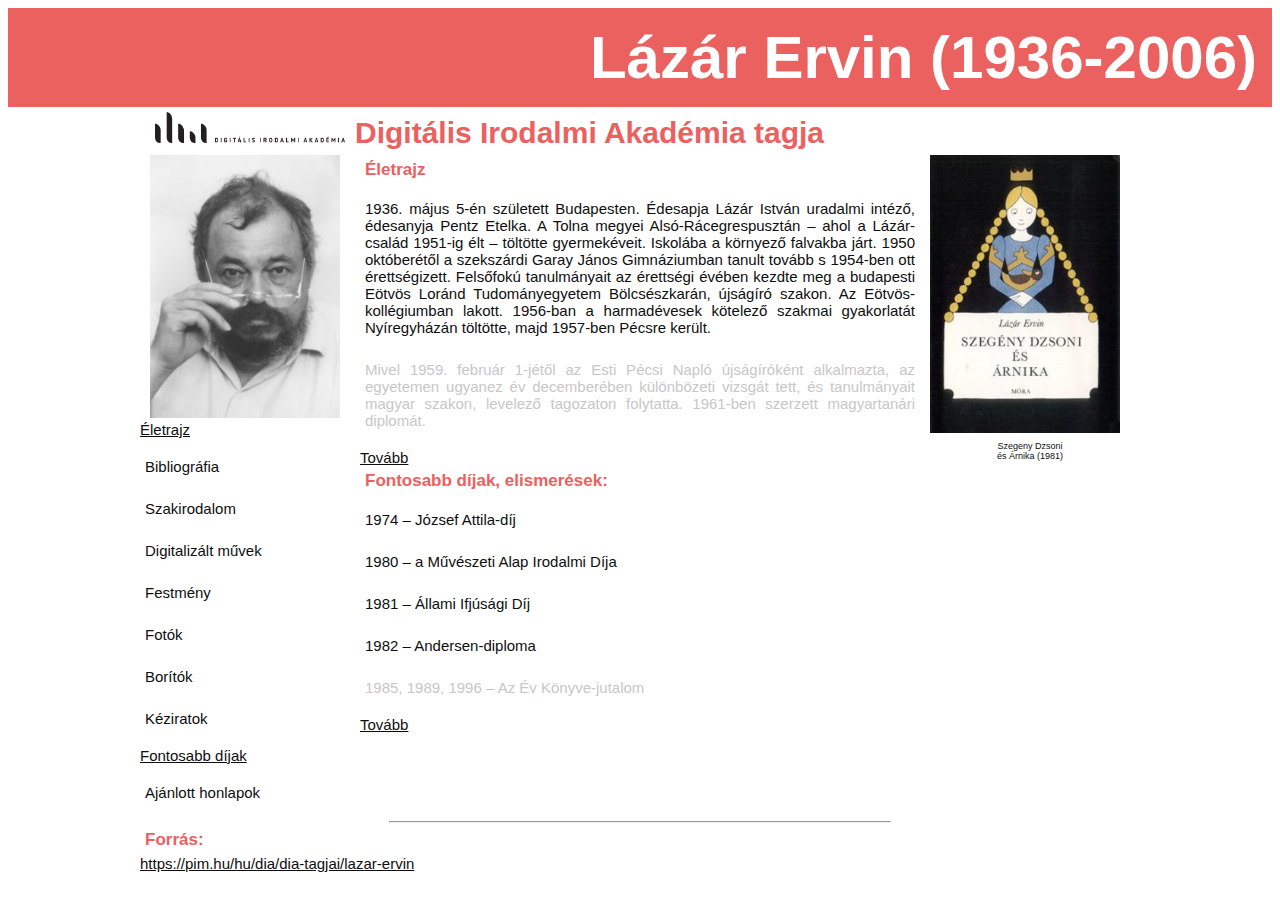
<file: 09 05/Lázár megoldás/Lazarervin.html>
<!DOCTYPE html>
<html lang="en">

<head>
    <meta charset="UTF-8">
    <meta name="viewport" content="width=device-width, initial-scale=1.0">
    <link rel="stylesheet" href="le_stilus.css">
    <title>Lázár Ervin</title>
</head>

<body>
    <div id="fejlec">
        <h1>Lázár Ervin (1936-2006)</h1>
    </div>

    <div id="tartalom">
        <h1><img src="dia.png" alt="Digitális Irodalmi Akadémia tagja" class="kep">Digitális Irodalmi Akadémia tagja</h1>
        <div id="oszlop1">
            <img src="le_kep.jpg" alt="Lázár Ervin" class="kep">
            <a href="eletrajz.html" target="_self">Életrajz</a>
            <p>Bibliográfia</p>
            <p>Szakirodalom</p>
            <p>Digitalizált művek</p>
            <p>Festmény</p>
            <p>Fotók</p>
            <p>Borítók</p>
            <p>Kéziratok</p>
            <a href="eletrajz.html#dij">Fontosabb díjak</a>
            <p>Ajánlott honlapok</p>
        </div>
        <div id="oszlop2">
            <h2>Életrajz</h2>
            <p>1936. május 5-én született Budapesten. Édesapja Lázár István uradalmi intéző, édesanyja Pentz Etelka. A
                Tolna megyei Alsó-Rácegrespusztán – ahol a Lázár-család 1951-ig élt – töltötte gyermekéveit. Iskolába a
                környező falvakba járt. 1950 októberétől a szekszárdi Garay János Gimnáziumban tanult tovább s 1954-ben
                ott érettségizett. Felsőfokú tanulmányait az érettségi évében kezdte meg a budapesti Eötvös Loránd
                Tudományegyetem Bölcsészkarán, újságíró szakon. Az Eötvös-kollégiumban lakott. 1956-ban a harmadévesek
                kötelező szakmai gyakorlatát Nyíregyházán töltötte, majd 1957-ben Pécsre került.</p>
            <p class="szurke">Mivel 1959. február 1-jétől az Esti Pécsi Napló újságíróként alkalmazta, az egyetemen
                ugyanez év decemberében különbözeti vizsgát tett, és tanulmányait magyar szakon, levelező tagozaton
                folytatta. 1961-ben szerzett magyartanári diplomát.</p>
                <a href="eletrajz.html" target="blank">Tovább</a>
                <h2>Fontosabb díjak, elismerések:</h2>
                <p>1974 – József Attila-díj</p>
                <p>1980 – a Művészeti Alap Irodalmi Díja</p>
                <p>1981 – Állami Ifjúsági Díj</p>
                <p>1982 – Andersen-diploma</p>
                <p class="szurke">1985, 1989, 1996 – Az Év Könyve-jutalom</p>
                <a href="eletrajz.html" target="blank">Tovább</a>

        </div>
        <div id="oszlop3">
            <img src="szegenydzsoni.jpg" alt="" class="kep">
            <p class="kepalairas">Szegeny Dzsoni és Árnika (1981)</p>

        </div>
    </div>
    <div id="lablec">
        <hr>
        <h2>Forrás:</h2>
        <a href="https://pim.hu/hu/dia/dia-tagjai/lazar-ervin"
            target="blank">https://pim.hu/hu/dia/dia-tagjai/lazar-ervin</a>
    </div>
</body>

</html>
</file>
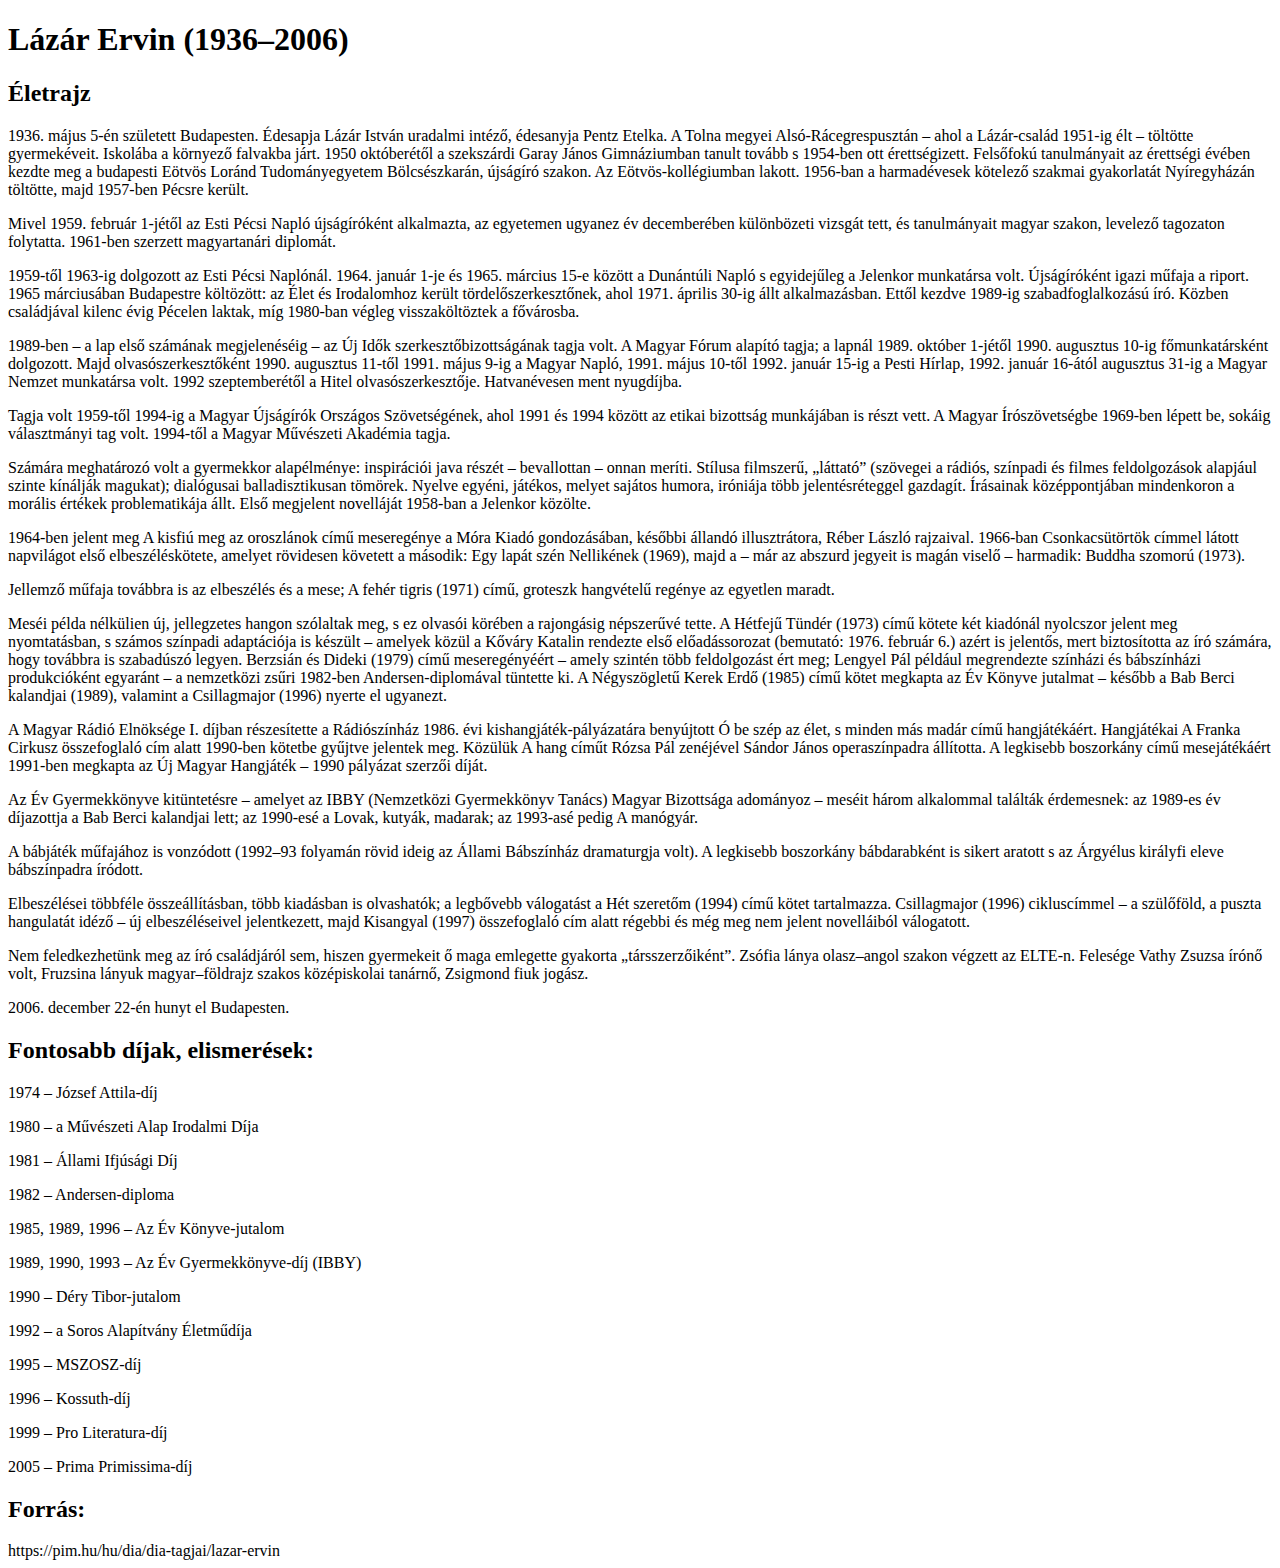
<file: 09 05/Lázár megoldás/le_forras.html>
﻿<!DOCTYPE html>
<html lang="hu">

<head>
	<link rel="stylesheet" type="text/css" href=""/>
	<meta charset="utf-8">
	<title>le_forras</title>
</head>

<body>
<!--
		<p>Életrajz</p>
		<p>Bibliográfia</p>
		<p>Szakirodalom</p>
		<p>Digitalizált művek</p>
		<p>Festmény</p>
		<p>Fotók</p>
		<p>Borítók</p>
		<p>Kéziratok</p>
		<p>Fontosabb díjak</p>
		<p>Ajánlott honlapok</p>
-->
<h1>Lázár Ervin (1936–2006)</h1>
<h2>Életrajz</h2>
<p>1936. május 5-én született Budapesten. Édesapja Lázár István uradalmi intéző, édesanyja Pentz Etelka. A Tolna megyei Alsó-Rácegrespusztán – ahol a Lázár-család 1951-ig élt – töltötte gyermekéveit. Iskolába a környező falvakba járt. 1950 októberétől a szekszárdi Garay János Gimnáziumban tanult tovább s 1954-ben ott érettségizett. Felsőfokú tanulmányait az érettségi évében kezdte meg a budapesti Eötvös Loránd Tudományegyetem Bölcsészkarán, újságíró szakon. Az Eötvös-kollégiumban lakott. 1956-ban a harmadévesek kötelező szakmai gyakorlatát Nyíregyházán töltötte, majd 1957-ben Pécsre került.</p>
<p>Mivel 1959. február 1-jétől az Esti Pécsi Napló újságíróként alkalmazta, az egyetemen ugyanez év decemberében különbözeti vizsgát tett, és tanulmányait magyar szakon, levelező tagozaton folytatta. 1961-ben szerzett magyartanári diplomát.</p>
<p>1959-től 1963-ig dolgozott az Esti Pécsi Naplónál. 1964. január 1-je és 1965. március 15-e között a Dunántúli Napló s egyidejűleg a Jelenkor munkatársa volt. Újságíróként igazi műfaja a riport. 1965 márciusában Budapestre költözött: az Élet és Irodalomhoz került tördelőszerkesztőnek, ahol 1971. április 30-ig állt alkalmazásban. Ettől kezdve 1989-ig szabadfoglalkozású író. Közben családjával kilenc évig Pécelen laktak, míg 1980-ban végleg visszaköltöztek a fővárosba.</p>
<p>1989-ben – a lap első számának megjelenéséig – az Új Idők szerkesztőbizottságának tagja volt. A Magyar Fórum alapító tagja; a lapnál 1989. október 1-jétől 1990. augusztus 10-ig főmunkatársként dolgozott. Majd olvasószerkesztőként 1990. augusztus 11-től 1991. május 9-ig a Magyar Napló, 1991. május 10-től 1992. január 15-ig a Pesti Hírlap, 1992. január 16-ától augusztus 31-ig a Magyar Nemzet munkatársa volt. 1992 szeptemberétől a Hitel olvasószerkesztője. Hatvanévesen ment nyugdíjba.</p>
<p>Tagja volt 1959-től 1994-ig a Magyar Újságírók Országos Szövetségének, ahol 1991 és 1994 között az etikai bizottság munkájában is részt vett. A Magyar Írószövetségbe 1969-ben lépett be, sokáig választmányi tag volt. 1994-től a Magyar Művészeti Akadémia tagja.</p> <p>
Számára meghatározó volt a gyermekkor alapélménye: inspirációi java részét – bevallottan – onnan meríti. Stílusa filmszerű, „láttató” (szövegei a rádiós, színpadi és filmes feldolgozások alapjául szinte kínálják magukat); dialógusai balladisztikusan tömörek. Nyelve egyéni, játékos, melyet sajátos humora, iróniája több jelentésréteggel gazdagít. Írásainak középpontjában mindenkoron a morális értékek problematikája állt. Első megjelent novelláját 1958-ban a Jelenkor közölte.</p>
<p>1964-ben jelent meg A kisfiú meg az oroszlánok című meseregénye a Móra Kiadó gondozásában, későbbi állandó illusztrátora, Réber László rajzaival. 1966-ban Csonkacsütörtök címmel látott napvilágot első elbeszéléskötete, amelyet rövidesen követett a második: Egy lapát szén Nellikének (1969), majd a – már az abszurd jegyeit is magán viselő – harmadik: Buddha szomorú (1973).</p>
<p>Jellemző műfaja továbbra is az elbeszélés és a mese; A fehér tigris (1971) című, groteszk hangvételű regénye az egyetlen maradt.</p>
<p>Meséi példa nélkülien új, jellegzetes hangon szólaltak meg, s ez olvasói körében a rajongásig népszerűvé tette. A Hétfejű Tündér (1973) című kötete két kiadónál nyolcszor jelent meg nyomtatásban, s számos színpadi adaptációja is készült – amelyek közül a Kőváry Katalin rendezte első előadássorozat (bemutató: 1976. február 6.) azért is jelentős, mert biztosította az író számára, hogy továbbra is szabadúszó legyen. Berzsián és Dideki (1979) című meseregényéért – amely szintén több feldolgozást ért meg; Lengyel Pál például megrendezte színházi és bábszínházi produkcióként egyaránt – a nemzetközi zsűri 1982-ben Andersen-diplomával tüntette ki. A Négyszögletű Kerek Erdő (1985) című kötet megkapta az Év Könyve jutalmat – később a Bab Berci kalandjai (1989), valamint a Csillagmajor (1996) nyerte el ugyanezt.</p>
<p>A Magyar Rádió Elnöksége I. díjban részesítette a Rádiószínház 1986. évi kishangjáték-pályázatára benyújtott Ó be szép az élet, s minden más madár című hangjátékáért. Hangjátékai A Franka Cirkusz összefoglaló cím alatt 1990-ben kötetbe gyűjtve jelentek meg. Közülük A hang címűt Rózsa Pál zenéjével Sándor János operaszínpadra állította. A legkisebb boszorkány című mesejátékáért 1991-ben megkapta az Új Magyar Hangjáték – 1990 pályázat szerzői díját.</p>
<p>Az Év Gyermekkönyve kitüntetésre – amelyet az IBBY (Nemzetközi Gyermekkönyv Tanács) Magyar Bizottsága adományoz – meséit három alkalommal találták érdemesnek: az 1989-es év díjazottja a Bab Berci kalandjai lett; az 1990-esé a Lovak, kutyák, madarak; az 1993-asé pedig A manógyár.</p>
<p>A bábjáték műfajához is vonzódott (1992–93 folyamán rövid ideig az Állami Bábszínház dramaturgja volt). A legkisebb boszorkány bábdarabként is sikert aratott s az Árgyélus királyfi eleve bábszínpadra íródott.</p>
<p>Elbeszélései többféle összeállításban, több kiadásban is olvashatók; a legbővebb válogatást a Hét szeretőm (1994) című kötet tartalmazza. Csillagmajor (1996) cikluscímmel – a szülőföld, a puszta hangulatát idéző – új elbeszéléseivel jelentkezett, majd Kisangyal (1997) összefoglaló cím alatt régebbi és még meg nem jelent novelláiból válogatott.</p>
<p>Nem feledkezhetünk meg az író családjáról sem, hiszen gyermekeit ő maga emlegette gyakorta „társszerzőiként”. Zsófia lánya olasz–angol szakon végzett az ELTE-n. Felesége Vathy Zsuzsa írónő volt, Fruzsina lányuk magyar–földrajz szakos középiskolai tanárnő, Zsigmond fiuk jogász.</p>
<p>2006. december 22-én hunyt el Budapesten.</p>
<h2 id="dij">Fontosabb díjak, elismerések:</h2>
<p>1974 – József Attila-díj</p>
<p>1980 – a Művészeti Alap Irodalmi Díja</p>
<p>1981 – Állami Ifjúsági Díj</p>
<p>1982 – Andersen-diploma</p>
<p>1985, 1989, 1996 – Az Év Könyve-jutalom</p>
<p>1989, 1990, 1993 – Az Év Gyermekkönyve-díj (IBBY)</p>
<p>1990 – Déry Tibor-jutalom</p>
<p>1992 – a Soros Alapítvány Életműdíja</p>
<p>1995 – MSZOSZ-díj</p>
<p>1996 – Kossuth-díj</p>
<p>1999 – Pro Literatura-díj</p>
<p>2005 – Prima Primissima-díj</p>
<h2>Forrás:</h2>
https://pim.hu/hu/dia/dia-tagjai/lazar-ervin
</html>
</file>
<file: 09 11/js/stil.css>
body {
    text-align: center;
    background-color: bisque;
}
label{
    margin: 10px;
}
</file>
<file: 11 20 AJAX/mappa/AJAX.css>
body{
    background-color: bisque;
}
hr{
    color: red;
    width: 85%;
    height: 10px;
    background-color:brown ;
    margin: 5px;
}
input{
    margin: 5px;
    box-shadow: 8px 6px;
}
.card{
    margin: 1px;
}
button{
    margin: 10px;
}
</file>
<file: 09 11/js/Feladat/feladat.css>
.card{
    padding: 0px;
    border-radius: 0px;
}
.card-header {
    padding-bottom: 10px;
}

.card-body {
    background-color: rgb(255, 220, 115);
}
p{
    margin-bottom: 2px;
}
</file>
<file: Teszt mappa own/them.css>
body
{
background-color: aqua;
}
header{
    text-align: center;
    text-decoration:underline;

}
table{
    margin: auto;
    text-align: center;
    font-weight: bolder;
    font-size: 20px;
    box-shadow: 5px 5px 0px 0px;
    background-color: blue;
}
table,td,th{
    border: 3px solid black;
}
th,td{
    font-size: larger;
    color: red;
}
td,tr{
    background-color: green;
    padding-left: 10px;
    padding-right: 10px;
}
#nap{
    background-color: bisque;
}
</file>
<file: 09 05/Lázár Ervin/le_stilus.css>
﻿body {
	background-color: white;
	font-family: Verdana;
	font-size: 15px;
	color: #000000;
	padding: 0px;
	width: 1400px;
	margin: auto;
	text-align: left;
}

p{
	color: #0e0e0e;
	text-align:justify;
	padding: 5px;
}

hr {
	display: block;
	margin-top: 8px;
	border-style: inset;
	border-width: 1px;
}

h1, h2, h3, h4, h5 {
	color: #EB6160;
	padding: 0px;
	font-size: large;
	
}

h2 {
font-size: 17px;
padding: 5px;
}

#fejlec {
	padding: 0px;
	font-weight: normal;
	font-size:10px;
	text-align: right;
	margin: -10px;
	color: white;
	background-color: #EB6160;
}
#fejlec h1{color: white;}

#tartalom {
	margin: 0 auto 0 auto;
	padding: 0px;
	text-align: left;
	width: 1000px;
	background-color: EB6160;
	border: 0px solid black;

}

#oszlop1, #oszlop3 {

	float: left;
	padding: 0px;
	background-color: #ffffff;
	width: 220px;
}

#oszlop2{

	float: left;
	padding: 0px;
	background-color: #ffffff;
	width: 560px;
}

#lablec {
    clear: both;
    background-color: #ffffff;
}

.kep {
	padding: 0px 0px;
	border: 2px;
	
}

.kepalairas{

}

.szurke{
	color: #c7c7c7;
}

a:link, a:active, a:visited, a:hover {
	color: #0e0e0e;

}
.dij{
	
}
</file>
<file: 09 05/Lázár megoldás/le_stilus.css>
﻿body {
	font-family: Verdana, Geneva, Tahoma, sans-serif;
	font-size: 15px;
	color: #0E0E0E;
	padding: 0px;
	text-align: center;
}

p{
	text-align:justify;
	padding: 5px;
}

hr {
	display: block;
	margin-top: 8px;
	border-style: inset;
	border-width: 1px;
}

h1, h2 {
	color: #EB6160;
	padding: 0px;
	margin: 5px;
}

h2 {
font-size: 17px;
}

#fejlec {
	padding: 10px;
	background-color: #EB6160;
	font-weight: normal;
	font-size:30px;
	color: white;
	text-align: right;


}
#fejlec h1{
color: white;
}

#tartalom {
	margin: 0 auto;
	padding: 0px;
	text-align: left;
	width: 1000px;
	background-color: #fff;
}

#oszlop1, #oszlop3 {

	float: left;
	padding: 0px;
	background-color: #ffffff;
	width: 220px;
}

#oszlop2{
	width: 560px;
	float: left;
	padding: 0px;
	background-color: #ffffff;
}

#lablec {
    clear: both;
    background-color: #ffffff;
	text-align: left;
	margin: 0 auto;
	width: 1000px;
}

.kep {
	padding: 0px 0px;
	border: none;
	width: 190px;
	height: auto;
	margin-left: 10px;
	margin-right: 10px;
}

.kepalairas{
text-align: center;
font-size: 9px;
word-break: break-word;
width: 76px;
margin: auto;
}

.szurke{
	color: #c7c7c7;
}

a:link, a:active, a:visited, a:hover {
color: #0E0E0E;
}
hr{width: 50%;}
</file>
